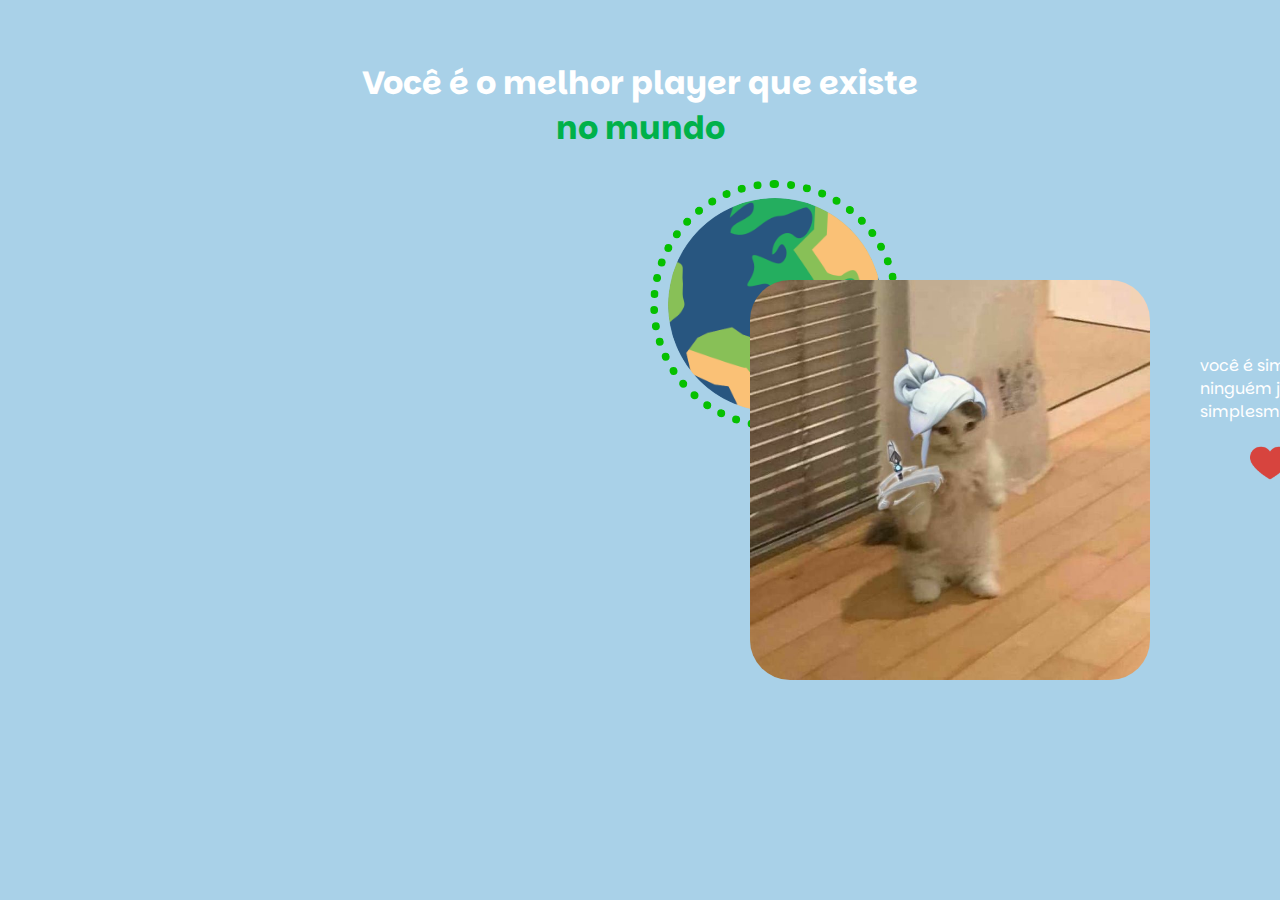
<file: index.html>
<!DOCTYPE html>
<html lang="en">
<head>
    <meta charset="UTF-8">
    <meta name="viewport" content="width=device-width, initial-scale=1.0">
    <title>For my Baby</title>
    <link rel="stylesheet" href="style.css">
    <link rel="shortcut icon" href="d.png" type="image/x-icon">
</head>
<body>
    <h1 class="davi">Você é o melhor player que existe <br><center class="mundo">no mundo</center></h1>
    <img src="planeta-terra.png" alt="" class="terra"><img src="jett.jpg" alt="" class="jett">
    <p class="texto">você é simplesmente incrivel, ta bom?<br>ninguém joga melhor que você, <strong class="amor">meu amorzinho</strong><br>simplesmente um gatinho jogando.</p>
    <button><a href="player.html"><img src="coracao.png" alt="" class="coracao"></a></button>
</body>
</html>
</file>
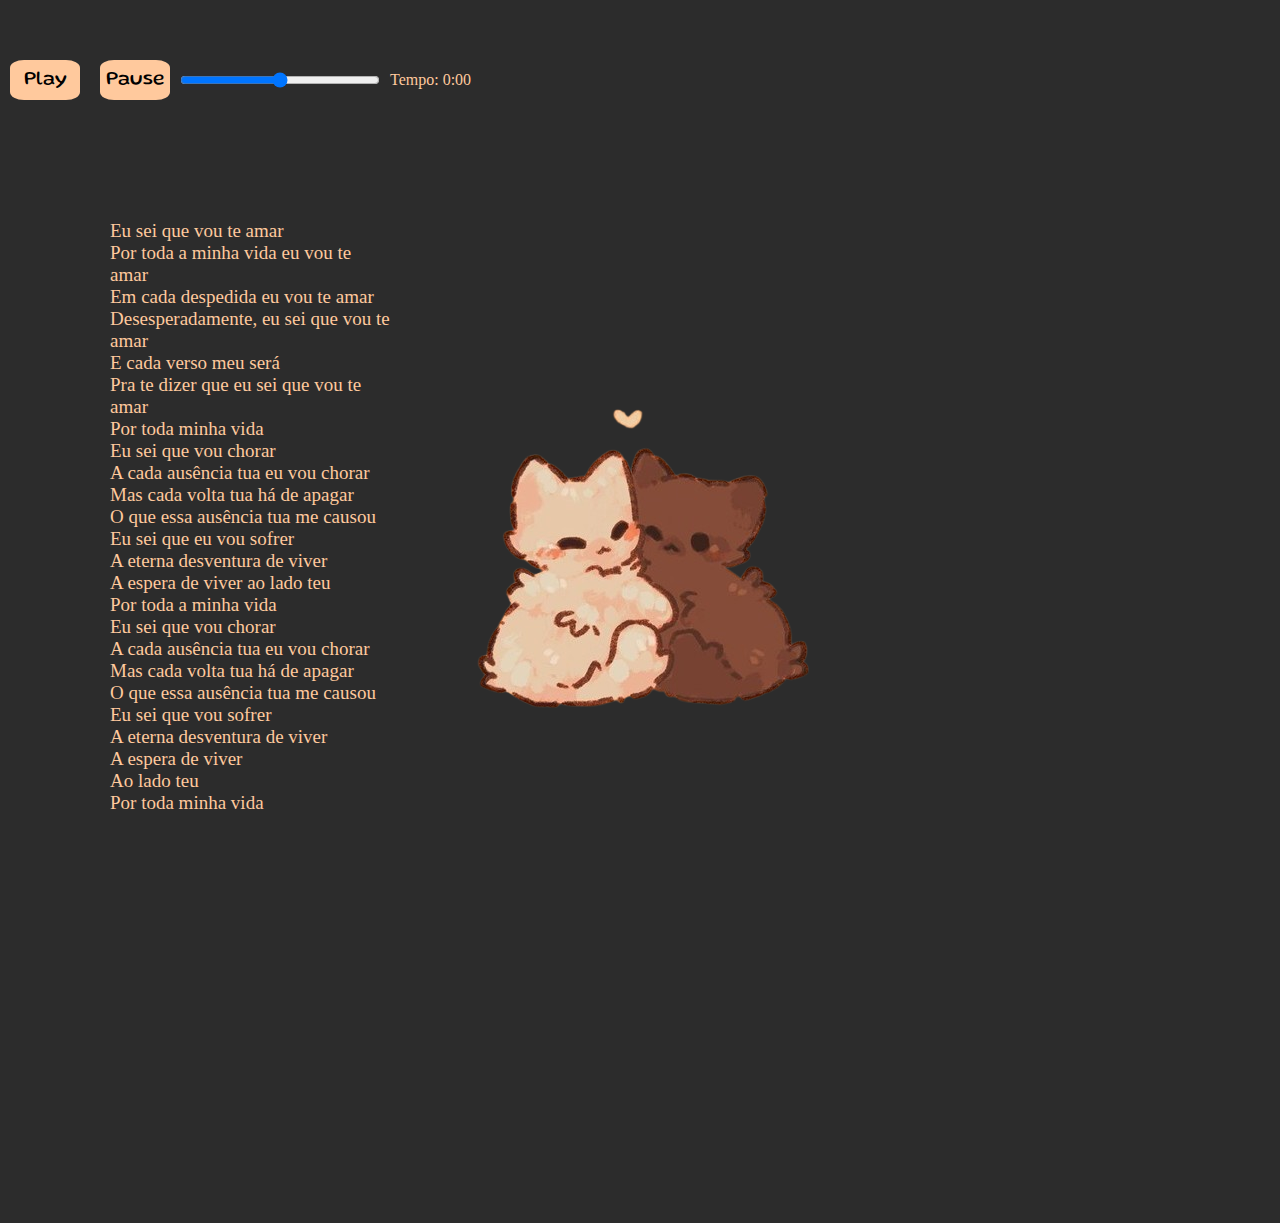
<file: player.html>
<!DOCTYPE html>
<html lang="pt-BR">
<head>
  <meta charset="UTF-8">
  <meta name="viewport" content="width=device-width, initial-scale=1.0">
  <title>eu te amo</title>
  <link rel="stylesheet" href="player.css">
</head>
<body>
  <div id="player">
    <audio id="audio" src="ily1.mp3"></audio>
    <button id="play">Play</button>
    <button id="pause">Pause</button>
    <input id="volume" type="range" min="0" max="1" step="0.1" value="0.5">
    <p id="currentTime">Tempo: 0:00</p>
</div>

<div class="letra">
  <p>Eu sei que vou te amar <br>
    Por toda a minha vida eu vou te amar <br>
    Em cada despedida eu vou te amar <br>
    Desesperadamente, eu sei que vou te amar <br>
    E cada verso meu será <br>
    Pra te dizer que eu sei que vou te amar <br>
    Por toda minha vida <br>
    Eu sei que vou chorar <br>
    A cada ausência tua eu vou chorar <br>
    Mas cada volta tua há de apagar <br>
    O que essa ausência tua me causou <br>
    Eu sei que eu vou sofrer <br>
    A eterna desventura de viver <br>
    A espera de viver ao lado teu <br>
    Por toda a minha vida <br>
    Eu sei que vou chorar <br>
    A cada ausência tua eu vou chorar <br>
    Mas cada volta tua há de apagar <br> 
    O que essa ausência tua me causou <br>
    Eu sei que vou sofrer <br>
    A eterna desventura de viver <br>
    A espera de viver <br>
    Ao lado teu <br>
    Por toda minha vida <br></p>
</div>
<div class="amor">
    <img src="gatinhos.png" alt="">
</div>

<script src="script.js"></script>
</body>
</html>
</file>
<file: style.css>
@import url('https://fonts.googleapis.com/css2?family=Parkinsans:wght@300..800&display=swap');

* {
    background-color: #A9D1E8;
    position: relative;
    margin: 0;
    padding: 0;
    box-sizing: border-box;
}
body{
    height: 100%;
    width: 100%;
}

html {
    display: flex;
    justify-content: center;
    align-items: center; /* Centraliza o conteúdo verticalmente */
    height: 100vh;
    overflow: hidden; /* Evita que o conteúdo vaze */
    flex-direction: column; /* Organiza o conteúdo verticalmente */
}

.amor {
    color: #ff7dad;
    font-family: "Parkinsans", sans-serif;
}

.texto {
    color: white;
    font-family: "Parkinsans", sans-serif;
    margin: 20px 0; /* Adiciona espaçamento */
    left: 1200px;
    bottom: 200px;
}

.davi {
    color: white;
    font-family: "Parkinsans", sans-serif;
    text-align: center;
    margin: 20px 0;
    top: 40px;
}

.jett {
    height: auto; /* Permite que a imagem se ajuste automaticamente */
    max-height: 400px; /* Limita a altura máxima */
    max-width: 100%; /* Garante que a largura se ajuste ao contêiner */
    border-radius: 10%;
    top: 150px;
    left: 750px;
}

.mundo {
    color: #00b14a;
    font-family: "Parkinsans", sans-serif;
    text-align: center;
}

.terra {
    height: 250px;
    width: 250px; /* Ajusta o tamanho proporcionalmente */
    position: absolute; /* Alinha melhor o elemento */
    margin: 20px auto; /* Centraliza dentro do flexbox */
    border-style: dotted;
    border-radius: 50%;
    padding: 10px;
    border-width: 8px;
    border-color: #06c000;
    animation: animate 15s linear infinite;
    top: 160px;
    left: 650px;
}

@keyframes animate {
    0% {
        transform: rotate(0deg);
    }
    100% {
        transform: rotate(360deg);
    }
}
.coracao{
    width: 40px;
}
button{
    border:none;
    left: 1250px;
    bottom: 200px;
}
button:hover{
    transform: scale(1.2);
}
</file>
<file: player.css>
@import url('https://fonts.googleapis.com/css2?family=Amatic+SC:wght@400;700&family=Gluten:wght@100..900&family=Parkinsans:wght@300..800&display=swap');

* {
    background-color: #2c2c2c;
    position: relative;
    margin: 0;
    padding: 0;
    box-sizing: border-box;
    overflow: hidden;
}
html{
    height: 100%;
    width: 100%;
}
    #player {
        display: flex;
        align-items: center;
        margin-top: 50px;
  }
  button {
    margin: 10px;
    border-radius: 20%;
    padding: 5px;
    background-color: rgb(255, 201, 157);
    font-family: "Gluten", cursive;
    cursor: pointer;
    height: 40px;
    width: 70px;
    font-size: 20px;
    border: none;
  }
  input[type="range"] {
    width: 200px;
  }
  input, p{
    padding: 10px;
    color: rgb(255, 201, 157);
  }
  .amor{
    display: flex;
    justify-content: center;
    align-items: center;
    bottom: 400px;
  }
  .letra{
    font-size: 19px;
    width:300px;
    top: 100px;
    left: 100px;
    z-index: 1;
  }
</file>
